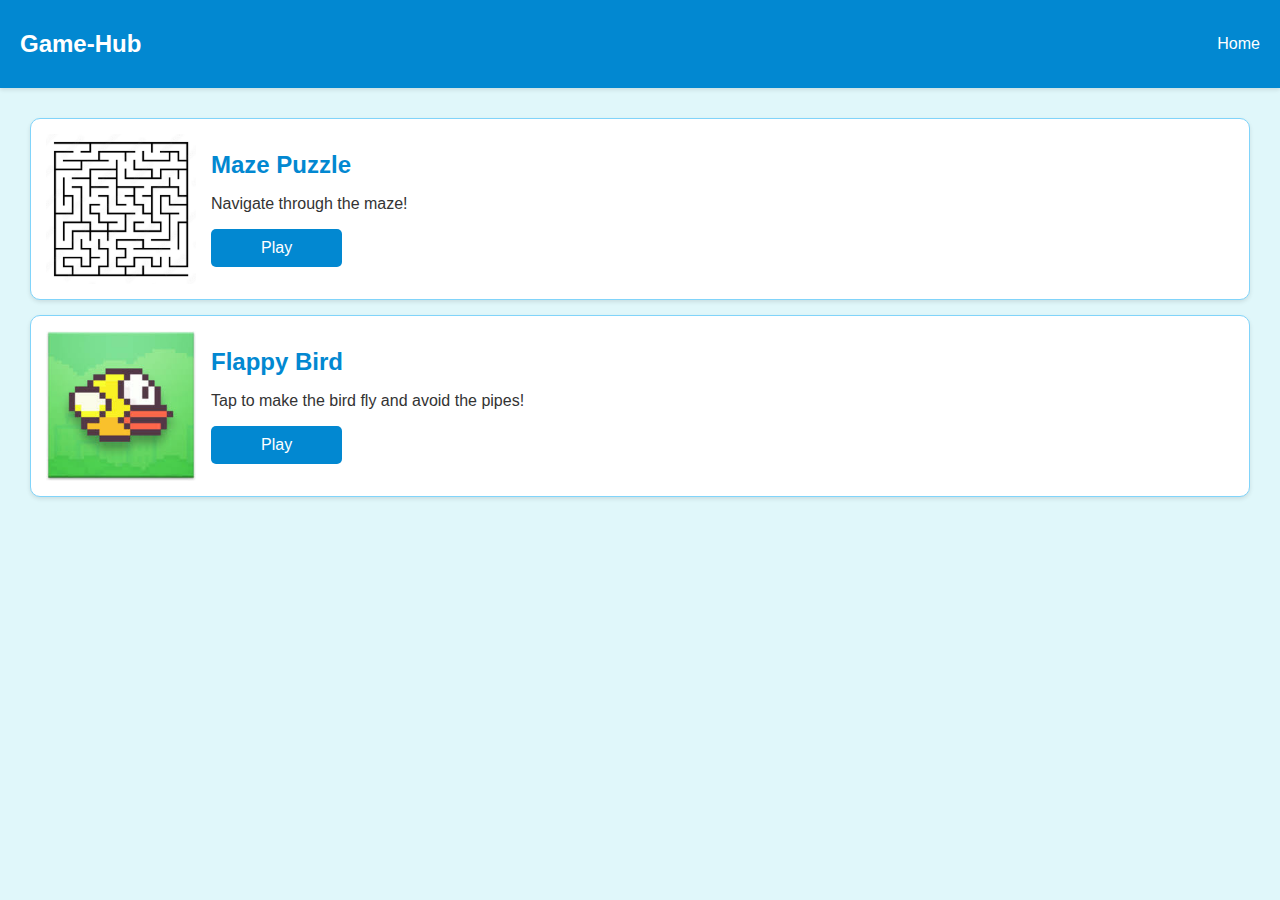
<file: index.html>
<!DOCTYPE html>
<html lang="en">
<head>
    <meta charset="UTF-8">
    <meta name="viewport" content="width=device-width, initial-scale=1.0">
    <title>Home - Maze Puzzle</title>
    <link rel="stylesheet" href="styles.css">
</head>
<body>
    <header>
        <h1>Game-Hub</h1>
        <nav>
            <ul>
                <li><a href="index.html">Home</a></li>
            </ul>
        </nav>
    </header>
    <main>
        <div class="game-grid">
            <!-- Game cards go here -->
            <div class="game-card">
                <img src="assets\images\sprites\maze.jpg" alt="Game Image">
                <div class="game-card-content">
                    <h2>Maze Puzzle</h2>
                    <p>Navigate through the maze!</p>
                    <div class="difficulty-buttons">
                        <button onclick="location.href='maze.html'">Play</button>
                    </div>
                </div>
            </div>
            
            <div class="game-card">
                <img src="assets\images\sprites\flappybird.jpeg" alt="Flappy Bird Image">
                <div class="game-card-content">
                    <h2>Flappy Bird</h2>
                    <p>Tap to make the bird fly and avoid the pipes!</p>
                    <div class="difficulty-buttons">
                        <button onclick="location.href='flappybird.html'">Play</button>
                    </div>
                </div>    
            </div>


        </div>
    </main>
</body>
</html>
</file>
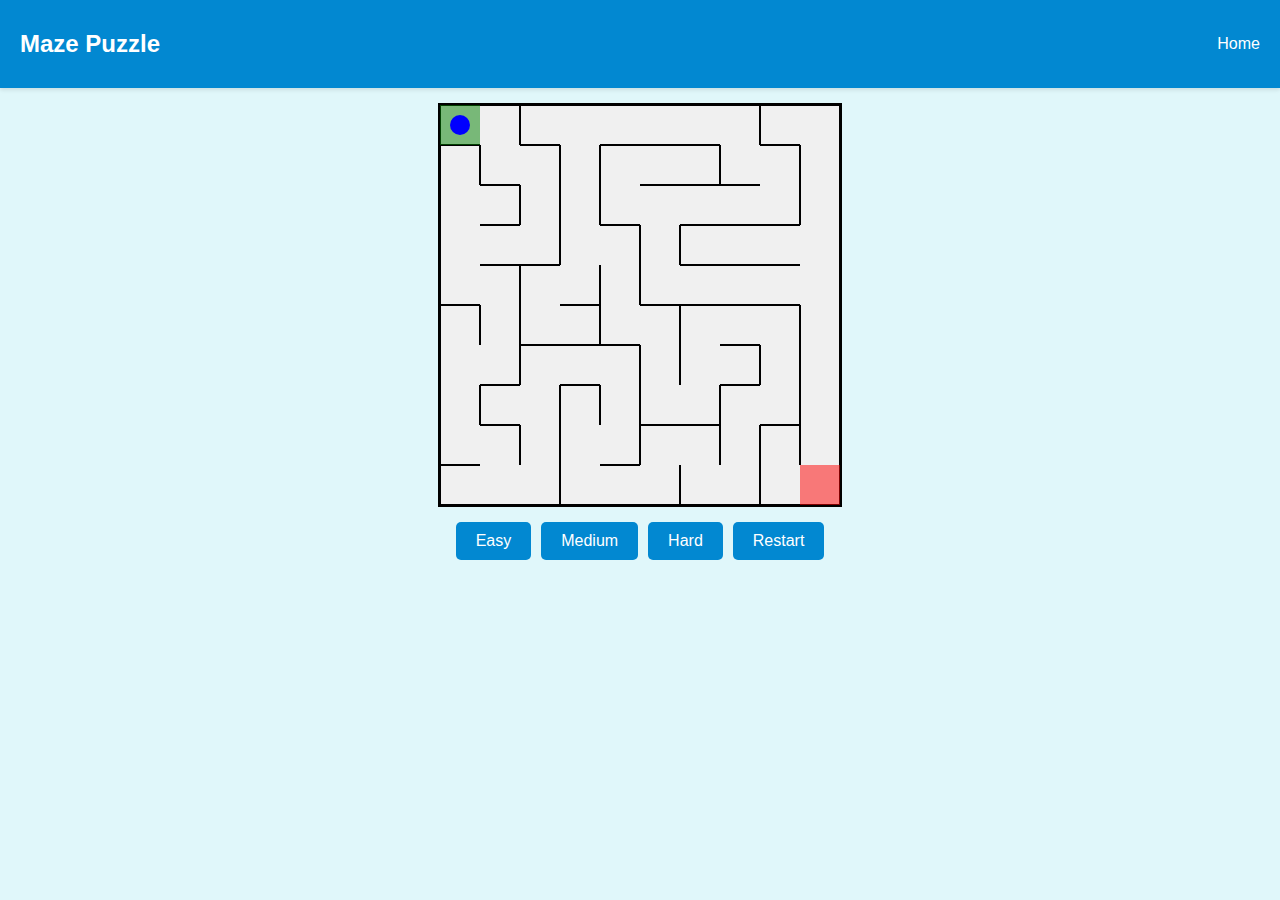
<file: maze.html>
<!DOCTYPE html>
<html lang="en">
<head>
    <meta charset="UTF-8">
    <meta name="viewport" content="width=device-width, initial-scale=1.0">
    <title>Maze Puzzle</title>
    <link rel="stylesheet" href="styles.css">
    <link rel="stylesheet" href="maze.css">
</head>
<body>
    <header>
        <h1>Maze Puzzle</h1>
        <nav>
            <ul>
                <li><a href="index.html">Home</a></li>
            </ul>
        </nav>
    </header>
    <main>
        <canvas id="gameCanvas"></canvas>
        <div class="button-container">
            <button id="easyBtn">Easy</button>
            <button id="mediumBtn">Medium</button>
            <button id="hardBtn">Hard</button>
            <button id="restartBtn">Restart</button>
        </div>
    </main>
    <script src="maze.js"></script>
</body>
</html>
</file>
<file: styles.css>
/* General styles */
body {
    font-family: Arial, sans-serif;
    margin: 0;
    padding: 0;
    background-color: #e0f7fa; /* Light blue background */
    color: #333; /* Dark text color for readability */
}

/* Header as navigation */
header {
    display: flex;
    justify-content: space-between;
    align-items: center;
    padding: 20px 15px; /* Adjusted padding for smaller screens */
    background-color: #0288d1; /* Dark blue background */
    color: #fff;
    box-shadow: 0 2px 4px rgba(0, 0, 0, 0.1);
}

header h1 {
    margin: 0;
    font-size: 1.2em; /* Reduced font size for smaller screens */
}

nav {
    margin-left: auto;
}

nav ul {
    list-style: none;
    padding: 0;
    margin: 0;
    display: flex;
    gap: 10px; /* Reduced gap for smaller screens */
}

nav ul li {
    margin: 0;
}

nav ul li a {
    color: #fff;
    text-decoration: none;
    font-size: 1em;
    transition: color 0.3s;
}

nav ul li a:hover {
    color: #81d4fa; /* Light blue on hover */
}

/* Main content area */
main {
    padding: 15px; /* Adjusted padding for mobile */
}

.container {
    max-width: 100%; /* Full width on smaller screens */
    padding: 0 15px; /* Add padding inside the container */
    margin: 0 auto;
}

/* Button styles */
button {
    padding: 10px 30px; /* Reduced padding for smaller screens */
    background-color: #0288d1; /* Dark blue background */
    color: #fff;
    border: none;
    border-radius: 5px;
    cursor: pointer;
    transition: background-color 0.3s;
    font-size: 1em;
}

button:hover {
    background-color: #0277bd; /* Slightly darker blue on hover */
}

/* Game grid styles */
.game-grid {
    display: grid;
    grid-template-columns: 1fr; /* Single column layout on mobile */
    gap: 15px;
    padding: 15px;
}

/* Game card styles */
.game-card {
    display: flex; /* Flexbox layout */
    align-items: center; /* Align items vertically */
    background-color: #ffffff; /* White background */
    border: 1px solid #81d4fa; /* Light blue border */
    border-radius: 10px;
    overflow: hidden;
    box-shadow: 0 2px 4px rgba(0, 0, 0, 0.1);
    text-align: left;
    padding: 15px;
    gap: 15px;
}

.game-card img {
    width: 100px; /* Reduced image size for mobile */
    height: auto;
}

.game-card-content {
    flex: 1;
}

.game-card h2 {
    margin: 0;
    font-size: 1.2em; /* Reduced font size for smaller screens */
    color: #0288d1; /* Dark blue text */
}

/* Difficulty buttons */
.difficulty-buttons {
    display: flex;
    justify-content: center; /* Center the buttons */
    gap: 10px; /* Space between buttons */
    margin-top: 10px;
}

/* Responsive Styles */
@media (min-width: 600px) {
    header {
        padding: 30px 20px; /* Restore padding for larger screens */
    }

    header h1 {
        font-size: 1.5em; /* Restore font size */
    }

    nav ul {
        gap: 15px; /* Restore gap */
    }

    .container {
        max-width: 1200px; /* Restore max-width on larger screens */
        padding: 0;
    }

    button {
        padding: 10px 50px; /* Restore button padding for larger screens */
    }

    .game-card img {
        width: 150px; /* Restore image size */
    }

    .game-card h2 {
        font-size: 1.5em; /* Restore font size */
    }

    .difficulty-buttons {
        justify-content: flex-start; /* Left-align the buttons */
    }
}
</file>
<file: maze.css>
/* General styles */
canvas {
    border: 2px solid #000000; /* Dark blue border */
    display: block; /* Ensures canvas is treated as a block element */
    margin: 0 auto; /* Center horizontally */
    background-color: #f0f0f0; /* Light gray background */
    width: 100%; /* Make canvas responsive */
    max-width: 400px; /* Limit the maximum width */
}

.button-container {
    display: flex;
    justify-content: center;
    margin-top: 10px;
    flex-wrap: wrap; /* Allow buttons to wrap on smaller screens */
}

.button-container button {
    margin: 5px; /* Adjust margin for mobile devices */
    padding: 10px 20px; /* Increase padding for better tap targets */
    font-size: 16px; /* Make buttons more legible on mobile */
}

/* Media query for mobile devices */
@media (max-width: 600px) {
    canvas {
        max-width: 100%; /* Allow canvas to take full width on small screens */
        height: auto; /* Maintain aspect ratio */
    }

    .button-container {
        flex-direction: column; /* Stack buttons vertically on small screens */
        align-items: center;
    }

    .button-container button {
        width: 100%; /* Make buttons take full width */
        max-width: 300px; /* Set a maximum width for the buttons */
    }
}
</file>
